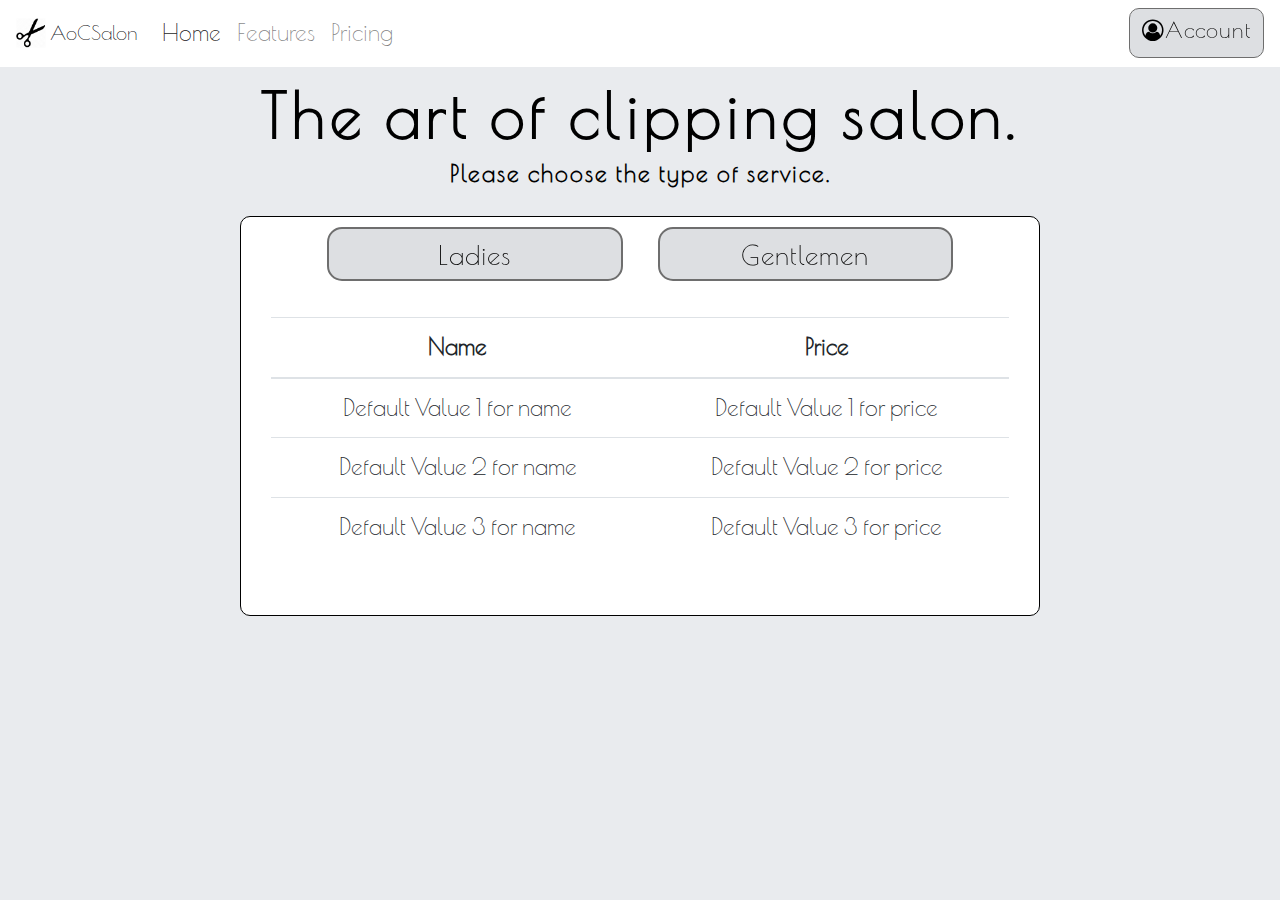
<file: TheArtOfClipping-master/src/main/resources/templates/index.html>
<!DOCTYPE HTML>
<html lang="en" xmlns:th="http://www.thymeleaf.org">
<head>
    <meta charset="utf-8"/>
    <title> The art of clipping salon. </title>

    <link rel="icon" href="../static/img/scissors.ico" type="image/x-icon"/>

    <link href="https://fonts.googleapis.com/css?family=Poiret+One&display=swap" rel="stylesheet">
    <link rel="stylesheet" href="https://cdnjs.cloudflare.com/ajax/libs/font-awesome/4.7.0/css/font-awesome.min.css">

    <!--Bootstrap 4.4.1-->
    <link rel="stylesheet" href="https://stackpath.bootstrapcdn.com/bootstrap/4.4.1/css/bootstrap.min.css"
    integrity="sha384-Vkoo8x4CGsO3+Hhxv8T/Q5PaXtkKtu6ug5TOeNV6gBiFeWPGFN9MuhOf23Q9Ifjh" crossorigin="anonymous">

    <link rel="stylesheet" href="../static/css/main.css" th:href="@{css/main.css}">

    <script type="text/javascript" src="../static/js/mainCode.js">
    </script>
</head>

<body>
<header>
    <!––navigation bar for the page––>
    <nav class="navbar navbar-expand-lg navbar-light" style="background-color: #FFFFFF;">
        <a class="navbar-brand" href="#"><img src="../static/img/scissors.png" width="30" height="30" class="d-inline-block align-top" alt="">
            AoCSalon</a>
        <button class="navbar-toggler" type="button" data-toggle="collapse" data-target="#navbarNavAltMarkup" aria-controls="navbarNavAltMarkup" aria-expanded="false" aria-label="Toggle navigation">
            <span class="navbar-toggler-icon pull-left"></span>
        </button>

        <div class="collapse navbar-collapse" id="navbarNavAltMarkup">
            <div class="navbar-nav">
                <a class="nav-item nav-link active" href="#">Home <span class="sr-only">(current)</span></a>
                <a class="nav-item nav-link" href="#">Features</a>
                <a class="nav-item nav-link" href="#">Pricing</a>
            </div>
        </div>
           <div class="navbar-right">
                <a class="btn btn-secondary pull-right accountButton" href="#">
                    <h3><i class="fa fa-user-circle-o" aria-hidden="true"></i>Account</h3>
                </a>

        </div>
    </nav>
    <!––header, title of the page––>
        <div class="page-header">
            <h1>The art of clipping salon.</h1>
            <p>Please choose the type of service.</p>
        </div>
</header>

<main>
    <article>
        <div class="container mainContainer">
            <div class="container buttonsContainer">
                <div class="btn btn-secondary btn-lg typeButton" id="female">
                    <h2>Ladies</h2>
                </div>
                <div class="btn btn-secondary btn-lg typeButton" id="male">
                    <h2>Gentlemen</h2>
                </div>
            </div>
            <div class="services col d-flex justify-content-center">
                <div class="table-responsive" th:if="${not #lists.isEmpty(services)}">
                    <table class="table table-hover">
                        <thead class="thead-inverse">
                        <tr>
                            <th>Name</th>
                            <th>Price</th>
                        </tr>
                        </thead>
                        <!--THIS IS OPTIONAL-->
                        <tr th:remove="all">
                            <td th:text="${service.name}">Default Value 1 for name</td>
                            <td th:text="${service.price}">Default Value 1 for price</td>
                        </tr>
                        <tr th:remove="all">
                            <td th:text="${service.name}">Default Value 2 for name</td>
                            <td th:text="${service.price}">Default Value 2 for price</td>
                        </tr>
                        <tr th:each="service : ${services}">
                            <td th:text="${service.name}">Default Value 3 for name</td>
                            <td th:text="${service.price}">Default Value 3 for price</td>
                        </tr>
                    </table>
                </div>
            </div>
        </div>
    </article>
</main>


<!-- Optional JavaScript -->
<!-- jQuery first, then Popper.js, then Bootstrap JS -->
<script src="https://code.jquery.com/jquery-3.4.1.slim.min.js"
        integrity="sha384-J6qa4849blE2+poT4WnyKhv5vZF5SrPo0iEjwBvKU7imGFAV0wwj1yYfoRSJoZ+n"
        crossorigin="anonymous"></script>
<script src="https://cdn.jsdelivr.net/npm/popper.js@1.16.0/dist/umd/popper.min.js"
        integrity="sha384-Q6E9RHvbIyZFJoft+2mJbHaEWldlvI9IOYy5n3zV9zzTtmI3UksdQRVvoxMfooAo"
        crossorigin="anonymous"></script>
<script src="https://stackpath.bootstrapcdn.com/bootstrap/4.4.1/js/bootstrap.min.js"
        integrity="sha384-wfSDF2E50Y2D1uUdj0O3uMBJnjuUD4Ih7YwaYd1iqfktj0Uod8GCExl3Og8ifwB6"
        crossorigin="anonymous"></script>

</body>

</html>
</file>
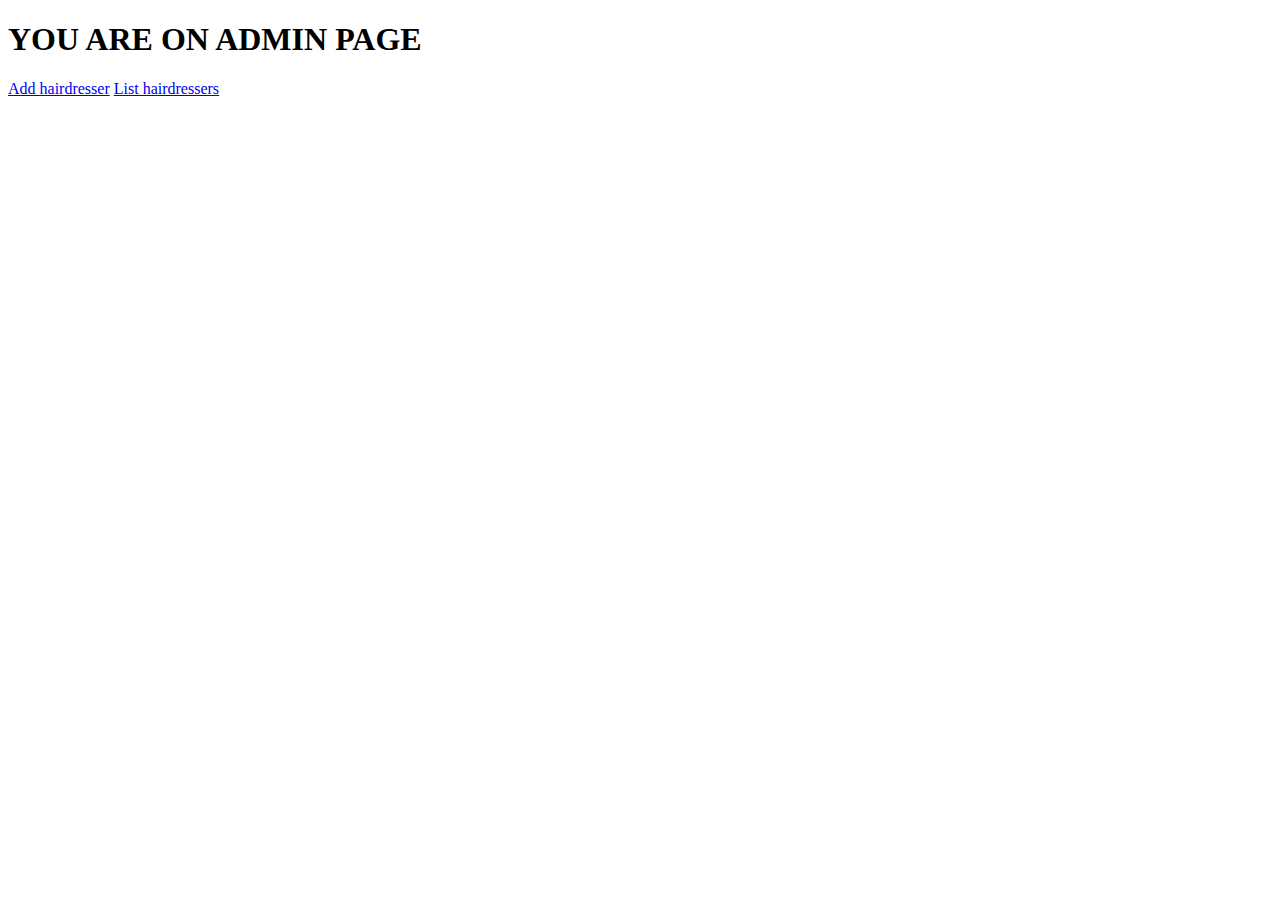
<file: TheArtOfClipping-master/src/main/resources/templates/admin/adminpage.html>
<!DOCTYPE html>
<html lang="en">
<head>
    <meta charset="UTF-8">
    <title>Admin Page</title>
</head>
<body>
<h1>YOU ARE ON ADMIN PAGE</h1>
<a href="/admin/addhairdresser">Add hairdresser</a>
<a href="/admin/listhairdressers">List hairdressers</a>
</body>
</html>
</file>
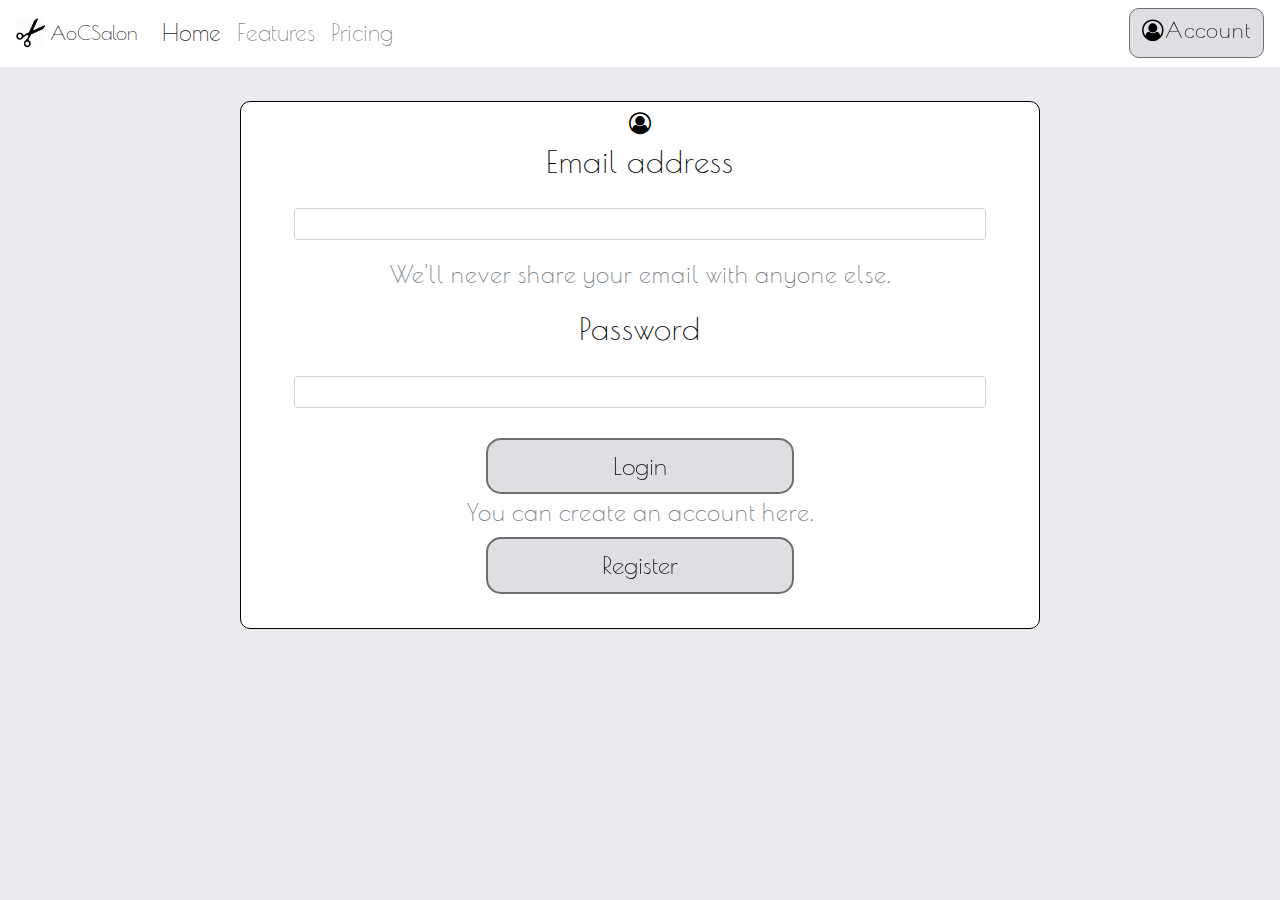
<file: TheArtOfClipping-master/src/main/resources/templates/user/loginForm.html>
<!DOCTYPE HTML>
<html lang="en" xmlns:th="http://www.thymeleaf.org">
<head>
    <meta charset="utf-8"/>
    <title> The art of clipping salon. </title>

    <link rel="icon" href="../../static/img/scissors.ico" type="image/x-icon"/>
    <link href="https://fonts.googleapis.com/css?family=Poiret+One&display=swap" rel="stylesheet">
    <link rel="stylesheet" href="https://cdnjs.cloudflare.com/ajax/libs/font-awesome/4.7.0/css/font-awesome.min.css">

    <!--Bootstrap 4.4.1-->
    <link rel="stylesheet" href="https://stackpath.bootstrapcdn.com/bootstrap/4.4.1/css/bootstrap.min.css"
          integrity="sha384-Vkoo8x4CGsO3+Hhxv8T/Q5PaXtkKtu6ug5TOeNV6gBiFeWPGFN9MuhOf23Q9Ifjh" crossorigin="anonymous">

    <link rel="stylesheet" href="../../static/css/login.css" th:href="@{css/login.css}">

    <script type="text/javascript" src="../../static/js/loginCode.js">
    </script>
</head>

<body>
<header>
    <!––navigation bar for the page––>
    <nav class="navbar navbar-expand-lg navbar-light" style="background-color: #FFFFFF;">
        <a class="navbar-brand" href="#"><img src="../../static/img/scissors.png" width="30" height="30" class="d-inline-block align-top" alt="">
            AoCSalon</a>
        <button class="navbar-toggler" type="button" data-toggle="collapse" data-target="#navbarNavAltMarkup" aria-controls="navbarNavAltMarkup" aria-expanded="false" aria-label="Toggle navigation">
            <span class="navbar-toggler-icon pull-left"></span>
        </button>

        <div class="collapse navbar-collapse" id="navbarNavAltMarkup">
            <div class="navbar-nav">
                <a class="nav-item nav-link active" href="#">Home <span class="sr-only">(current)</span></a>
                <a class="nav-item nav-link" href="#">Features</a>
                <a class="nav-item nav-link" href="#">Pricing</a>
            </div>
        </div>
        <div class="navbar-right">
            <a class="btn btn-secondary pull-right accountButton" href="#">
                <h3><i class="fa fa-user-circle-o" aria-hidden="true"></i>Account</h3>
            </a>

        </div>
    </nav>
</header>
<form th:action="@{/login}" method="POST" class="form-signin">
</br>
    <div class="container mainContainer">
        <!--THIS DIV MAKES IT IMPOSSIBLE TO WRITE EMAL?????-->
        <div class="emailContainer">
            <i class="fa fa-user-circle-o" aria-hidden="true" style="margin-top: 10px; font-size:22px;"></i> </br>
            <label for="email"><h2>Email address</h2></label>
            <!--<input type="email" class="form-control" id="email" name="password" aria-describedby="emailHelp" placeholder="Enter email">-->
            <input type="email" class="form-control" id="email" name="email" th:placeholder="Email"/>
        </div>
        <div class="passContainer">
            <small id="emailHelp" class="form-text text-muted"> <h1>We'll never share your email with anyone else.</h1></small>
            <div class="form">
                <label for="password"><h2>Password</h2></label>
                <!--<input type="password" class="form-control" id="password" name="password" placeholder="Password">-->
                <input type="password" class="form-control" th:placeholder="Password" id="password" name="password"/>
            </div>
            <input type="submit" class="btn btn-secondary btn-lg typeButton" value="Login">
        </div>
        <div class="buttonsContainer">
            <small id="accCreate" class="form-text text-muted"> <h1> You can create an account here.</h1></small>
            <a href="/register">
                <input type="button" class="btn btn-secondary btn-lg typeButton" value="Register">
            </a>
        </div>
    </br>
    </div>
</form>

<!--<form th:action="@{/login}" method="POST" class="form-signin">-->
<!--<h3 class="form-signin-heading" th:text="Welcome"></h3>-->
<!--<br/>-->

<!--<input type="text" id="email" name="email"  th:placeholder="Email"-->
<!--class="form-control" /> <br/>-->
<!--<input type="password"  th:placeholder="Password"-->
<!--id="password" name="password" class="form-control" /> <br />-->

<!--<div align="center" th:if="${param.error}">-->
<!--<p style="font-size: 20; color: #FF1C19;">Email or Password invalid, please verify</p>-->
<!--</div>-->
<!--<button class="btn btn-lg btn-primary btn-block" name="Submit" value="Login" type="Submit" th:text="Login"></button>-->
<!--</form>-->

<!-- Optional JavaScript -->
<!-- jQuery first, then Popper.js, then Bootstrap JS -->
<script src="https://code.jquery.com/jquery-3.4.1.slim.min.js"
        integrity="sha384-J6qa4849blE2+poT4WnyKhv5vZF5SrPo0iEjwBvKU7imGFAV0wwj1yYfoRSJoZ+n"
        crossorigin="anonymous"></script>
<script src="https://cdn.jsdelivr.net/npm/popper.js@1.16.0/dist/umd/popper.min.js"
        integrity="sha384-Q6E9RHvbIyZFJoft+2mJbHaEWldlvI9IOYy5n3zV9zzTtmI3UksdQRVvoxMfooAo"
        crossorigin="anonymous"></script>
<script src="https://stackpath.bootstrapcdn.com/bootstrap/4.4.1/js/bootstrap.min.js"
        integrity="sha384-wfSDF2E50Y2D1uUdj0O3uMBJnjuUD4Ih7YwaYd1iqfktj0Uod8GCExl3Og8ifwB6"
        crossorigin="anonymous"></script>

</body>

</html>
</file>
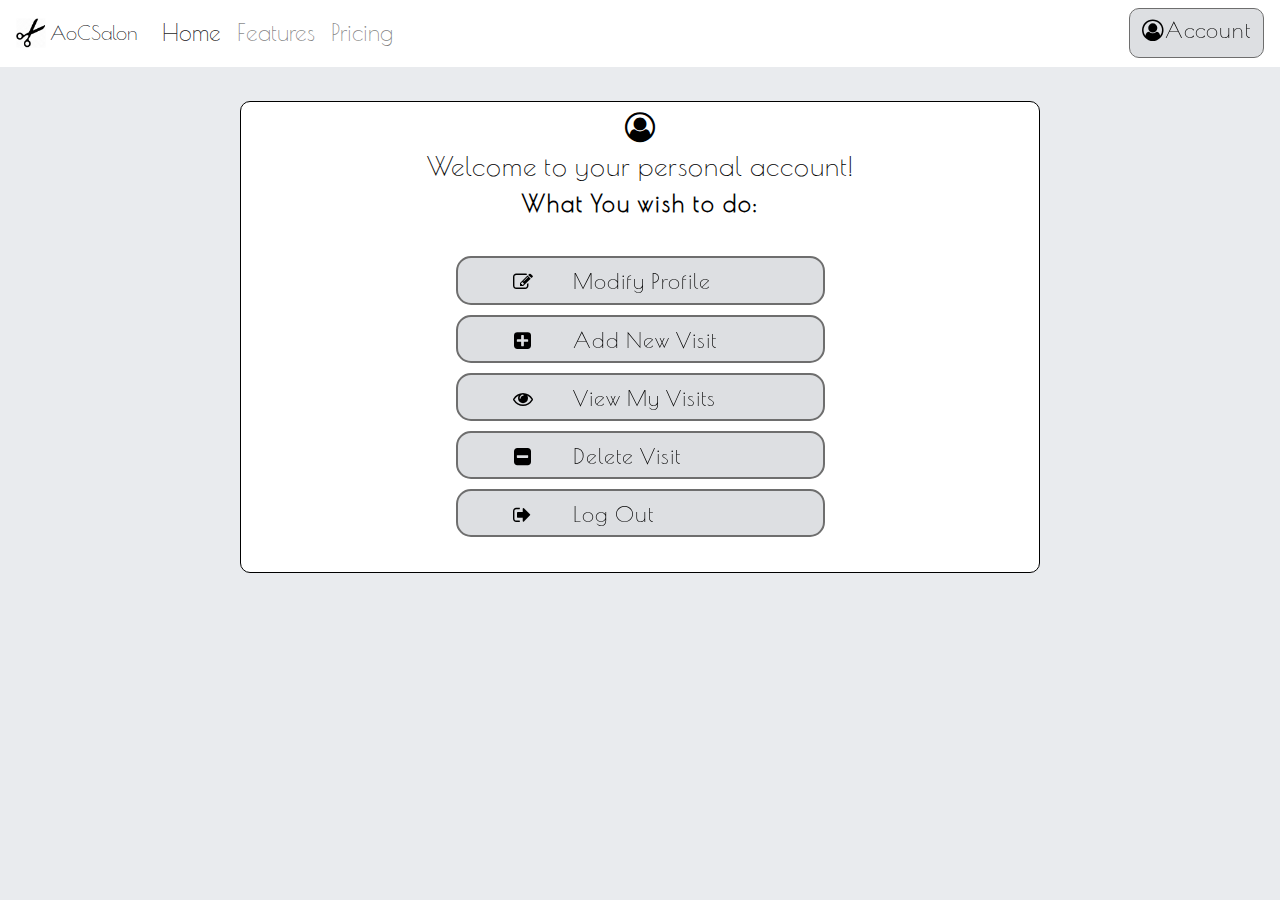
<file: TheArtOfClipping-master/src/main/resources/templates/user/user.html>
<!DOCTYPE HTML>
<html lang="pl" xmlns:th="http://www.thymeleaf.org">
<head>
	<meta charset="utf-8" />
	<title> The art of clipping salon. </title>
	<link rel="icon" href="../../static/img/scissors.ico" type="image/x-icon"/>
	<link href="https://fonts.googleapis.com/css?family=Poiret+One&display=swap" rel="stylesheet">
	<link rel="stylesheet" href="https://cdnjs.cloudflare.com/ajax/libs/font-awesome/4.7.0/css/font-awesome.min.css">

	<script type = "text/javascript" src="../../static/js/userCode.js">
	</script>

	<!--Bootstrap 4.4.1-->
	<link rel="stylesheet" href="https://stackpath.bootstrapcdn.com/bootstrap/4.4.1/css/bootstrap.min.css"
		  integrity="sha384-Vkoo8x4CGsO3+Hhxv8T/Q5PaXtkKtu6ug5TOeNV6gBiFeWPGFN9MuhOf23Q9Ifjh" crossorigin="anonymous">

	<link rel="stylesheet" href="../../static/css/userStyles.css" th:href="@{css/userStyles.css}">
</head>

<body>
<header>
	<!––navigation bar for the page––>
	<nav class="navbar navbar-expand-lg navbar-light" style="background-color: #FFFFFF;">
		<a class="navbar-brand" href="#"><img src="../../static/img/scissors.png" width="30" height="30" class="d-inline-block align-top" alt="">
			AoCSalon</a>
		<button class="navbar-toggler" type="button" data-toggle="collapse" data-target="#navbarNavAltMarkup" aria-controls="navbarNavAltMarkup" aria-expanded="false" aria-label="Toggle navigation">
			<span class="navbar-toggler-icon pull-left"></span>
		</button>

		<div class="collapse navbar-collapse" id="navbarNavAltMarkup">
			<div class="navbar-nav">
				<a class="nav-item nav-link active" href="#">Home <span class="sr-only">(current)</span></a>
				<a class="nav-item nav-link" href="#">Features</a>
				<a class="nav-item nav-link" href="#">Pricing</a>
			</div>
		</div>
		<div class="navbar-right">
			<a class="btn btn-secondary pull-right accountButton" href="#">
				<h3><i class="fa fa-user-circle-o" aria-hidden="true"></i>Account</h3>
			</a>

		</div>
	</nav>
</header>

<main>
		<article>
			</br>
			<div class="container mainContainer">
				<div class="container accountContainer">
				<i class="fa fa-user-circle-o" aria-hidden="true" style="margin-top: 10px; font-size:30px;"></i>
				<h2>Welcome to your personal account!</h2>
				</div>
		 		<div class="container">
		 			<p>What You wish to do:</p>
					<div class="buttonContainer">
						<div class="btn btn-secondary btn-lg typeButton">
							<h3>
								<div class="iconContainer"><i class="fa fa-pencil-square-o" aria-hidden="true" style="font-size:20px;"></i></div>
								<div class="textContainer">Modify Profile</div>
							</h3>
						</div>
					</div>
					<div class="buttonContainer">
						<div class="btn btn-secondary btn-lg typeButton">
							<h3>
								<div class="iconContainer"><i class="fa fa-plus-square" aria-hidden="true" style="font-size:20px;"></i></div>
								<div class="textContainer">Add New Visit</div>
							</h3>
						</div>
					</div>
					<div class="buttonContainer">
						<div class="btn btn-secondary btn-lg typeButton">
							<h3>
								<div class="iconContainer"><i class="fa fa-eye" aria-hidden="true" style="font-size:20px;"></i></div>
								<div class="textContainer">View My Visits</div>
							</h3>
						</div>
					</div>
					<div class="buttonContainer">
						<div class="btn btn-secondary btn-lg typeButton">
							<h3>
								<div class="iconContainer"><i class="fa fa-minus-square" aria-hidden="true" style="font-size:20px;"></i></div>
								<div class="textContainer">Delete Visit</div>
							</h3>
						</div>
					</div>
					<div class="buttonContainer">
						<div class="btn btn-secondary btn-lg typeButton">
							<h3>
								<div class="iconContainer"><i class="fa fa-sign-out" aria-hidden="true" style="font-size:20px;"></i></div>
								<div class="textContainer">Log Out</div>
							</h3>
						</div>
					</div>
		 		</div>
				</br>
			</div>
		</article>
	</main>


	<!-- Optional JavaScript -->
	<!-- jQuery first, then Popper.js, then Bootstrap JS -->
	<script src="https://code.jquery.com/jquery-3.4.1.slim.min.js"
			integrity="sha384-J6qa4849blE2+poT4WnyKhv5vZF5SrPo0iEjwBvKU7imGFAV0wwj1yYfoRSJoZ+n"
			crossorigin="anonymous"></script>
	<script src="https://cdn.jsdelivr.net/npm/popper.js@1.16.0/dist/umd/popper.min.js"
			integrity="sha384-Q6E9RHvbIyZFJoft+2mJbHaEWldlvI9IOYy5n3zV9zzTtmI3UksdQRVvoxMfooAo"
			crossorigin="anonymous"></script>
	<script src="https://stackpath.bootstrapcdn.com/bootstrap/4.4.1/js/bootstrap.min.js"
			integrity="sha384-wfSDF2E50Y2D1uUdj0O3uMBJnjuUD4Ih7YwaYd1iqfktj0Uod8GCExl3Og8ifwB6"
			crossorigin="anonymous"></script>
</body>

</html>
</file>
